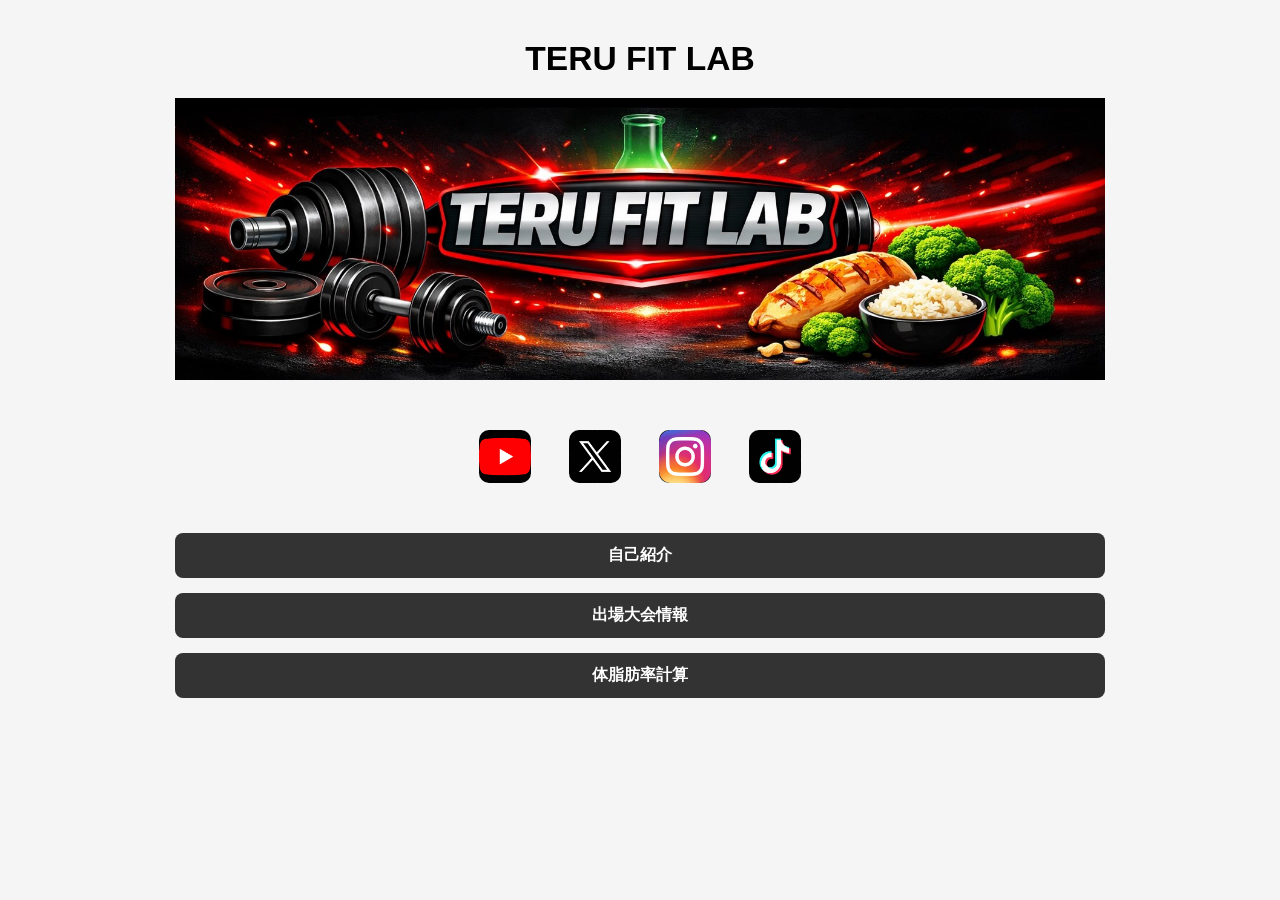
<file: index.html>
<!DOCTYPE html>
<html lang="ja">
<head>
  <link rel="stylesheet" href="https://terufitlab.github.io/TeruFitLab/assets/css/style.css">
  <meta charset="UTF-8">
  <meta name="viewport" content="width=device-width, initial-scale=1.0">
  <title>TeruFitLab Links</title>

</head>
<body>
  <h1>TERU FIT LAB</h1>

  <img src="resources/images/ChannelBanner.jpg" "alt="">

  <!-- SNSアイコンリンク -->
  <div class="icon-links">
    <a href="https://youtube.com/@teru_fit_lab?si=s0QUZ_GOvM0PFl6i" target="_blank">
      <img src="resources/images/icons/Youtube_Icon.jpg" alt="YouTube">
    </a>
    <a href="https://x.com/TERU_FIT_LAB" target="_blank">
      <img src="resources/images/icons/X_Icon.jpg" alt="X (Twitter)">
    </a>
    <a href="https://www.instagram.com/terufitlab?igsh=MXdkcHNzN3pmdHlkdw==" target="_blank">
      <img src="resources/images/icons/Instagram_Icon.jpg" alt="Instagram">
    </a>
    <a href="https://www.tiktok.com/@teru.fit.lab?_r=1&_t=ZS-973mxzzOn4e" target="_blank">
      <img src="resources/images/icons/TikTok_Icon.jpg" alt="TikTok">
    </a>
  </div>

  <div class="link"><a href="pages/infos/Self-introduction.html">自己紹介</a></div>
  <div class="link"><a href="pages/events/contests.html">出場大会情報</a></div>

  <div class="link"><a href="pages/tools/diet_tools.html">体脂肪率計算</a></div>

</body>
</html>
</file>
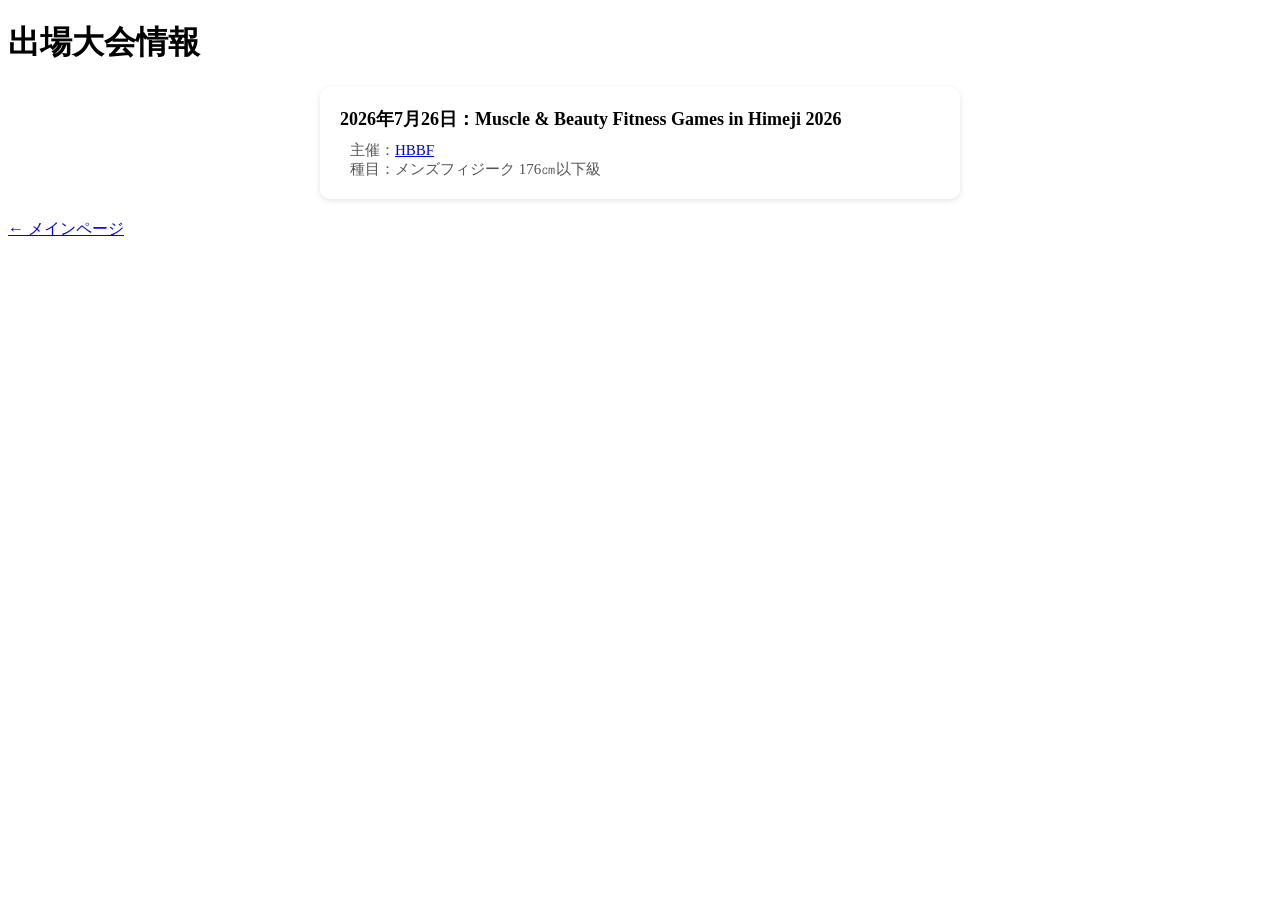
<file: events/contests.html>
<!DOCTYPE html>
<html lang="ja">
<head>
  <meta charset="UTF-8">
  <meta name="viewport" content="width=device-width, initial-scale=1.0">
  <title>TERU FIT LAB 出場大会情報</title>
  <style>
  .event {
    margin: 20px 0;
    padding: 20px;
    background: #fff;
    border-radius: 10px;
    text-align: left;
    max-width: 600px;
    margin-left: auto;
    margin-right: auto;
    box-shadow: 0 2px 6px rgba(0,0,0,0.1);
  }

  .event-title {
    font-size: 18px;
    font-weight: bold;
    margin-bottom: 10px;
  }

  .event-detail {
    font-size: 15px;
    margin-left: 10px;
    color: #555;
  }
</style>
</head>
<body>
  <h1>出場大会情報</h1>

  <div class="event">
    <div class="event-title">2026年7月26日：Muscle & Beauty Fitness Games in Himeji 2026</div>
    <div class="event-detail">主催：<a href="https://hbbf.main.jp/">HBBF</a></div>
    <div class="event-detail">種目：メンズフィジーク 176㎝以下級</div>
  </div>
  <p><a href="https://terufitlab.github.io/TeruFitLab/">← メインページ</a></p>
</body>
</html>
</file>
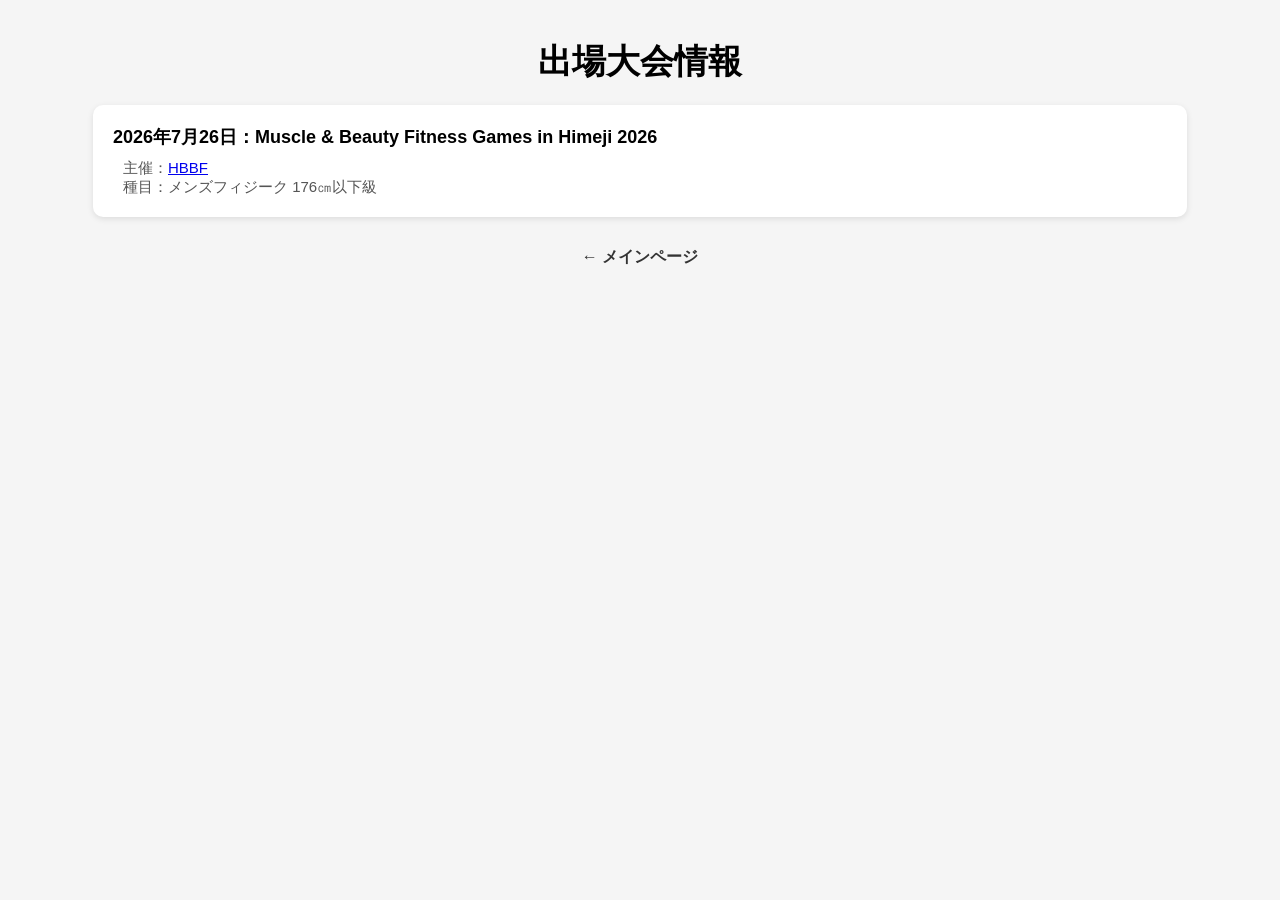
<file: pages/events/contests.html>
<!DOCTYPE html>
<html lang="ja">
<head>
  <link rel="stylesheet" href="https://terufitlab.github.io/TeruFitLab/assets/css/style.css">
  <meta charset="UTF-8">
  <meta name="viewport" content="width=device-width, initial-scale=1.0">
  <title>TERU FIT LAB 出場大会情報</title>
  <style>
    .event {
      width: 85%;
      margin: 20px auto;
      padding: 20px;
      background: #fff;
      border-radius: 10px;
      text-align: left;
      box-shadow: 0 2px 6px rgba(0,0,0,0.1);
    }
    
    .event-title {
      font-size: 18px;
      font-weight: bold;
      margin-bottom: 10px;
    }
    
    .event-detail {
      font-size: 15px;
      margin-left: 10px;
      color: #555;
    }
</style>
</head>
<body>
  <h1>出場大会情報</h1>

  <div class="event">
    <div class="event-title">2026年7月26日：Muscle & Beauty Fitness Games in Himeji 2026</div>
    <div class="event-detail">主催：<a href="https://hbbf.main.jp/">HBBF</a></div>
    <div class="event-detail">種目：メンズフィジーク 176㎝以下級</div>
  </div>
    
  <div class="back-link">
    <a href="https://terufitlab.github.io/TeruFitLab/">← メインページ</a>
  </div>

</body>
</html>
</file>
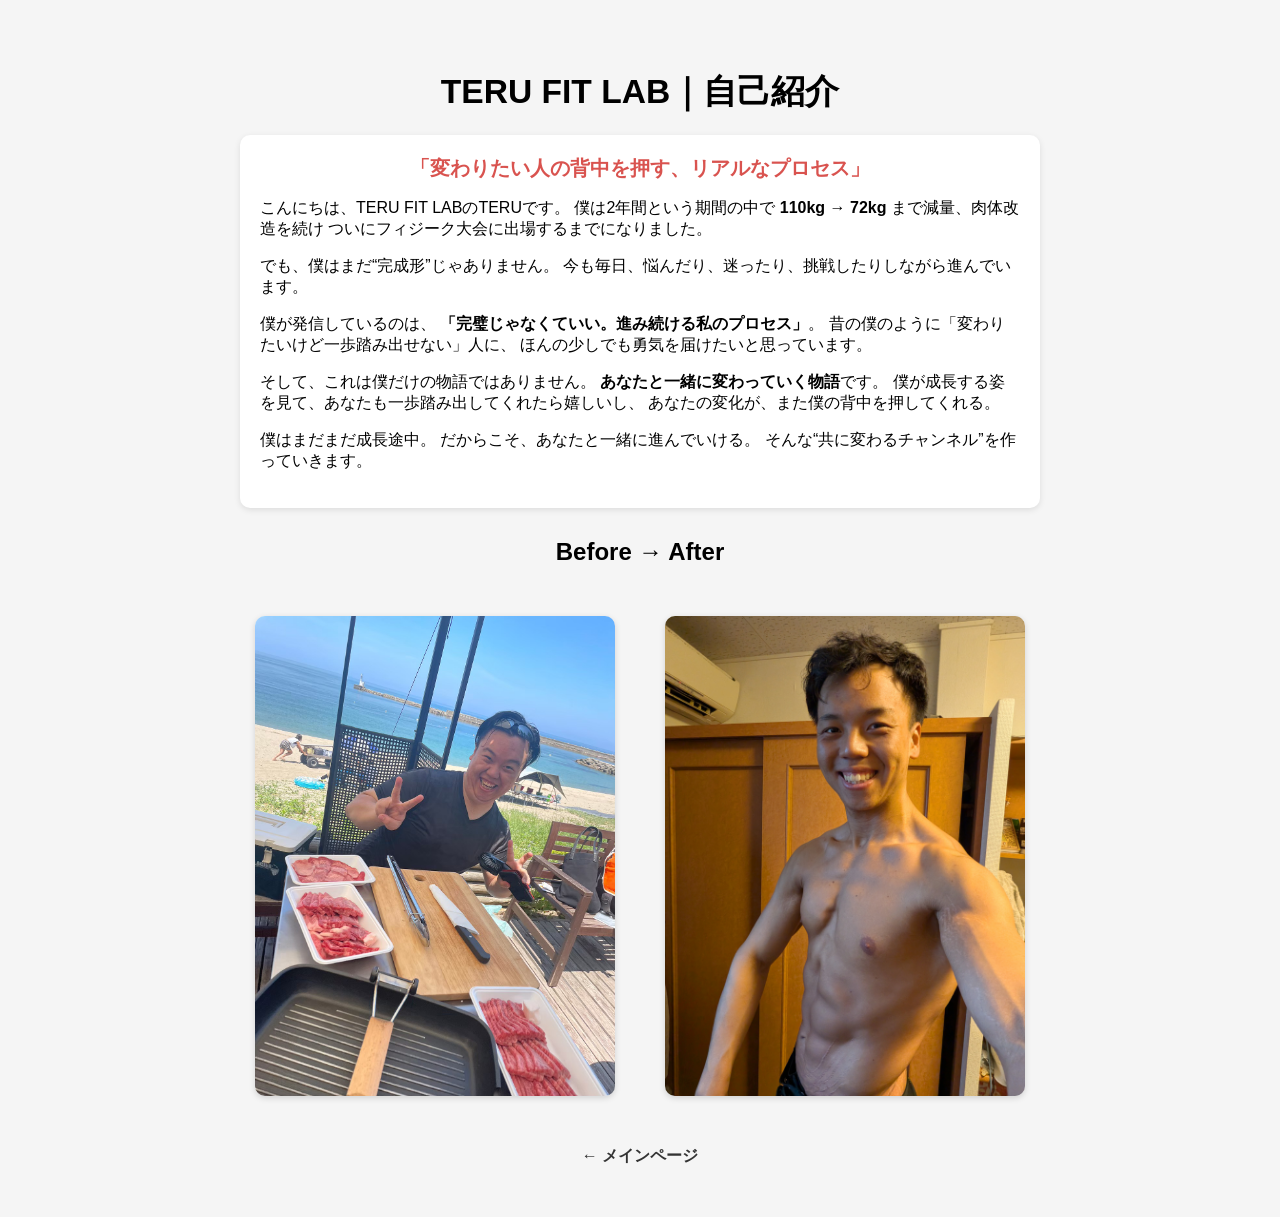
<file: pages/infos/Self-introduction.html>
<!DOCTYPE html>
<html lang="ja">
<head>
  <link rel="stylesheet" href="https://terufitlab.github.io/TeruFitLab/assets/css/style.css">
  <meta charset="UTF-8">
  <meta name="viewport" content="width=device-width, initial-scale=1.0">
  <title>TeruFitLab｜自己紹介</title>
  <style>
    .container {
      max-width: 800px;
      margin: 0 auto;
      padding: 30px 20px;
    }
    
    .message {
      background: #fff;
      padding: 20px;
      border-radius: 10px;
      box-shadow: 0 2px 6px rgba(0,0,0,0.1);
      margin-bottom: 30px;
    }

    .message p {
      text-align: left;
    }
    
    .keyword {
      font-size: 20px;
      font-weight: bold;
      color: #d9534f;
      margin-bottom: 10px;
      text-align: center;
    }
    
    .before-after {
      display: flex;
      flex-direction: column; /* スマホは縦並び */
      align-items: center;    /* 中央寄せ */
      gap: 20px;
      margin: 30px 0;
    }
    
    .before-after img {
      width: 75%;        /* スマホ時は75%幅 */
      max-width: 75%;
      height: auto;
      border-radius: 10px;
      box-shadow: 0 2px 6px rgba(0,0,0,0.15);
    }
    
    /* PC（横幅700px以上）では横並びに切り替え */
    @media (min-width: 700px) {
      .before-after {
        flex-direction: row;      /* 横並び */
        justify-content: center;  /* 中央揃え */
      }
      .before-after img {
        width: 45%;               /* PCでは45%ずつ */
        max-width: 45%;
      }
    }
  </style>
</head>
<body>

  <div class="container">

    <h1>TERU FIT LAB｜自己紹介</h1>

    <div class="message">
      <div class="keyword">「変わりたい人の背中を押す、リアルなプロセス」</div>
      <p>
        こんにちは、TERU FIT LABのTERUです。  
        僕は2年間という期間の中で <strong>110kg → 72kg</strong> まで減量、肉体改造を続け
        ついにフィジーク大会に出場するまでになりました。
      </p>

      <p>
        でも、僕はまだ“完成形”じゃありません。  
        今も毎日、悩んだり、迷ったり、挑戦したりしながら進んでいます。
      </p>
    
      <p>
        僕が発信しているのは、  
        <strong>「完璧じゃなくていい。進み続ける私のプロセス」</strong>。  
        昔の僕のように「変わりたいけど一歩踏み出せない」人に、  
        ほんの少しでも勇気を届けたいと思っています。
      </p>
    
      <p>
        そして、これは僕だけの物語ではありません。  
        <strong>あなたと一緒に変わっていく物語</strong>です。  
        僕が成長する姿を見て、あなたも一歩踏み出してくれたら嬉しいし、  
        あなたの変化が、また僕の背中を押してくれる。
      </p>
    
      <p>
        僕はまだまだ成長途中。  
        だからこそ、あなたと一緒に進んでいける。  
        そんな“共に変わるチャンネル”を作っていきます。
      </p>
    </div>

    <h2 style="text-align:center;">Before → After</h2>

    <div class="before-after">
      <img src="https://terufitlab.github.io/TeruFitLab/resources/images/before.png" alt="Before（110kg時代）">
      <img src="https://terufitlab.github.io/TeruFitLab/resources/images/after.png" alt="After（現在のフィジーク体）">
    </div>

    <div class="back-link">
      <a href="https://terufitlab.github.io/TeruFitLab/">← メインページ</a>
    </div>

  </div>

</body>
</html>
</file>
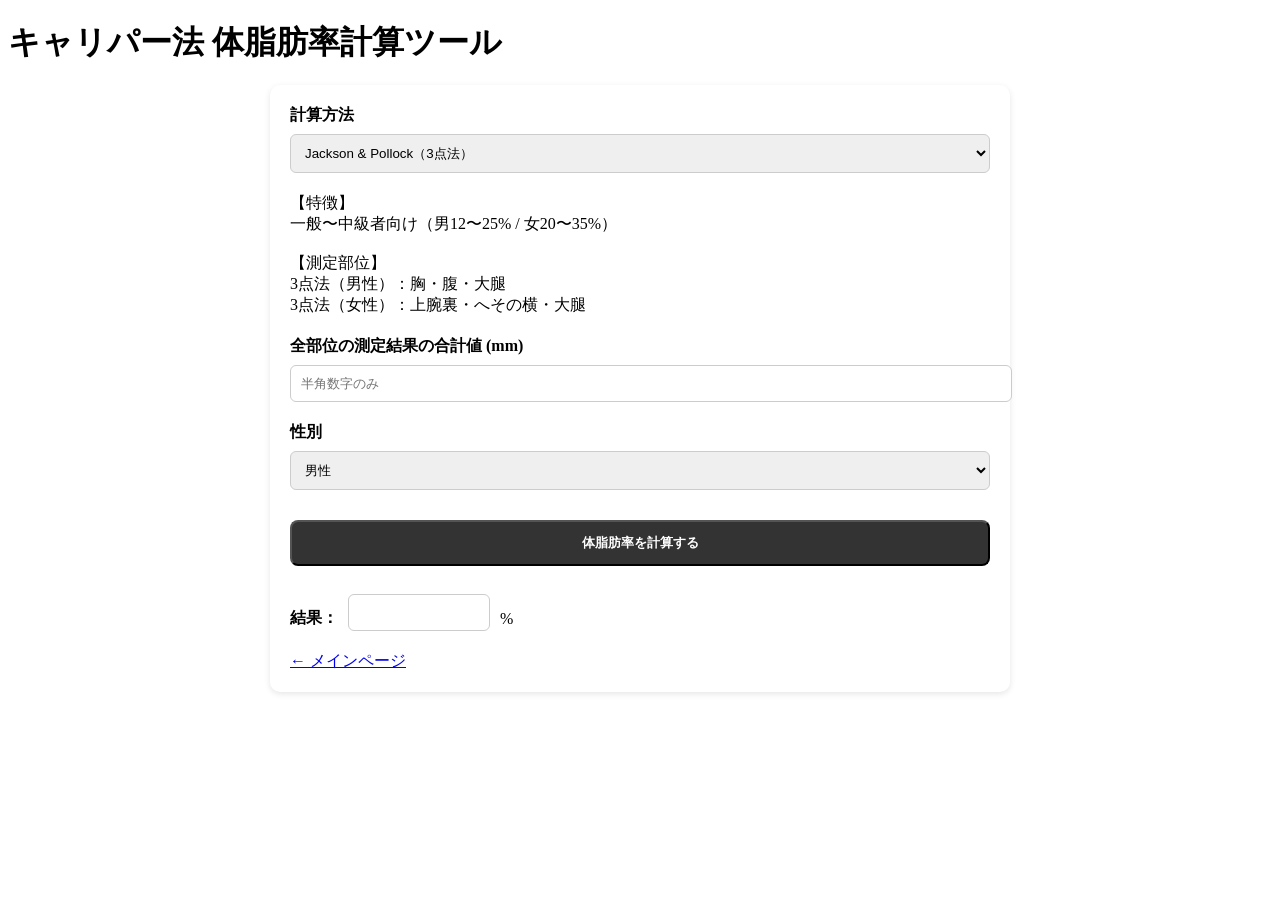
<file: pages/tools/diet_tools.html>
<!DOCTYPE html>
<html lang="ja">
<head>
<meta charset="UTF-8">
<meta name="viewport" content="width=device-width, initial-scale=1.0">
<title>キャリパー法 体脂肪率計算ツール</title>

<style>
  h1 {
    margin-bottom: 20px;
  }

  .box {
    width: 90%;
    max-width: 700px;
    margin: 20px auto;
    background: #fff;
    padding: 20px;
    border-radius: 10px;
    text-align: left;
    box-shadow: 0 2px 6px rgba(0,0,0,0.1);
  }

  label {
    font-weight: bold;
  }

  input, select {
    width: 100%;
    padding: 10px;
    margin: 8px 0 20px 0;
    border-radius: 6px;
    border: 1px solid #ccc;
  }

  .btn {
    width: 100%;
    padding: 12px;
    background: #333;
    color: #fff;
    border-radius: 8px;
    cursor: pointer;
    font-weight: bold;
    margin-top: 10px;
  }

  .btn:hover {
    background: #555;
  }

  .result-box {
    display: flex;
    align-items: center;
    gap: 10px;
  }

  .result-box input {
    width: 120px;
    font-weight: bold;
    text-align: right;
  }
</style>
</head>
<body>

<h1>キャリパー法 体脂肪率計算ツール</h1>

<div class="box">

  <!-- 計算方法選択 -->
  <label>計算方法</label>
  <select id="method" onchange="updateDescription()">
    <option value="jp3">Jackson & Pollock（3点法）</option>
    <option value="jp7">Jackson & Pollock（7点法）</option>
    <option value="dw4">Durnin & Womersley（4点法）</option>
    <option value="evans">Evans式（アスリート向け）</option>
  </select>

  <!-- 説明文 -->
  <div id="description" style="white-space:pre-line; margin-bottom:20px;"></div>

  <!-- 共通入力欄 -->
  <label>全部位の測定結果の合計値 (mm)</label>
  <input type="number" id="sumX" placeholder="半角数字のみ">

  <label>性別</label>
  <select id="gender">
    <option value="male">男性</option>
    <option value="female">女性</option>
  </select>

  <!-- Durnin & Womersley 専用 -->
  <div id="ageBox" style="display:none;">
    <label>年齢</label>
    <input type="number" id="ageDW" placeholder="半角数字のみ">
  </div>

  <!-- Evans式 専用 -->
  <div id="raceBox" style="display:none;">
    <label>体質（Ethnicity）</label>
    <select id="race">
      <option value="0">アジア系</option>
      <option value="0">白人系</option>
      <option value="1">アフリカ系</option>
    </select>
  </div>

  <!-- 計算ボタン -->
  <button class="btn" onclick="calculate()">体脂肪率を計算する</button>

  <!-- 結果 -->
  <div class="result-box" style="margin-top:20px;">
    <label>結果：</label>
    <input type="text" id="result" readonly>
    <span>%</span>
  </div>

  <div class="back-link">
    <a href="https://terufitlab.github.io/TeruFitLab/">← メインページ</a>
  </div>


</div>

<script>
/* --- 説明文 --- */
function updateDescription() {
  const method = document.getElementById("method").value;
  const desc = document.getElementById("description");
  const ageBox = document.getElementById("ageBox");
  const raceBox = document.getElementById("raceBox");

  ageBox.style.display = "none";
  raceBox.style.display = "none";

  if (method === "jp3") {
    desc.textContent =
`【特徴】
一般〜中級者向け（男12〜25% / 女20〜35%）

【測定部位】
3点法（男性）：胸・腹・大腿
3点法（女性）：上腕裏・へその横・大腿`;
  }

  if (method === "jp7") {
    desc.textContent =
`【特徴】
一般〜中級者向け（男12〜25% / 女20〜35%）

【測定部位】
7点法（男女共通）：胸・腹・大腿・上腕裏・肩甲骨下・脇腹・腰`;
  }

  if (method === "dw4") {
    desc.textContent =
`【特徴】
年齢補正あり
一般人・高齢者向け（男15%以上 / 女25%以上）
体脂肪率が高めでも安定

【測定部位】
4点法（男女共通）：上腕裏・肩甲骨下・脇腹・腹部`;
    ageBox.style.display = "block";
  }

  if (method === "evans") {
    desc.textContent =
`【特徴】
アスリート・大会勢向け
皮下脂肪が薄いほど精度が高い
減量末期に最も安定

【測定部位】
3点法（男女共通）：上腕裏・へその横・大腿`;
    raceBox.style.display = "block";
  }
}

updateDescription();

/* --- 計算処理 --- */
function calculate() {
  const method = document.getElementById("method").value;
  const gender = document.getElementById("gender").value;
  const X = Number(document.getElementById("sumX").value);
  const ageDW = Number(document.getElementById("ageDW").value);
  const race = Number(document.getElementById("race").value);

  let BD = 0;
  let bodyfat = 0;

  /* Jackson & Pollock 3点法 */
  if (method === "jp3") {
    const age = ageDW; // 年齢必要
    if (gender === "male") {
      BD = 1.10938 - 0.0008267 * X + 0.0000016 * X * X - 0.0002574 * age;
    } else {
      BD = 1.0994921 - 0.0009929 * X + 0.0000023 * X * X - 0.0001392 * age;
    }
    bodyfat = 495 / BD - 450;
  }

  /* Jackson & Pollock 7点法 */
  if (method === "jp7") {
    const age = ageDW;
    if (gender === "male") {
      BD = 1.112 - 0.00043499 * X + 0.00000055 * X * X - 0.00028826 * age;
    } else {
      BD = 1.097 - 0.00046971 * X + 0.00000056 * X * X - 0.00012828 * age;
    }
    bodyfat = 495 / BD - 450;
  }

  /* Durnin & Womersley 4点法 */
  if (method === "dw4") {
    const age = ageDW;
    let c = 0, m = 0;

    if (gender === "male") {
    if (age >= 17 && age <= 19) { c = 1.1620; m = 0.0630; }
    else if (age >= 20 && age <= 29) { c = 1.1631; m = 0.0632; }
    else if (age >= 30 && age <= 39) { c = 1.1422; m = 0.0544; }
    else if (age >= 40 && age <= 49) { c = 1.1620; m = 0.0700; }
    else if (age >= 50) { c = 1.1715; m = 0.0779; }
  } else {
    if (age >= 17 && age <= 19) { c = 1.1549; m = 0.0678; }
    else if (age >= 20 && age <= 29) { c = 1.1599; m = 0.0717; }
    else if (age >= 30 && age <= 39) { c = 1.1423; m = 0.0632; }
    else if (age >= 40 && age <= 49) { c = 1.1333; m = 0.0612; }
    else if (age >= 50) { c = 1.1339; m = 0.0645; }
  }

    BD = c - m * Math.log10(X);
    bodyfat = 495 / BD - 450;
  }

  /* Evans式 */
  if (method === "evans") {
    if (gender === "male") {
      bodyfat = 8.997 + 0.24658 * X - 6.343 + 1.998 * race;
    } else {
      bodyfat = 8.997 + 0.24658 * X + 1.998 * race;
    }
  }

  document.getElementById("result").value = bodyfat.toFixed(2);
}
</script>

</body>
</html>
</file>
